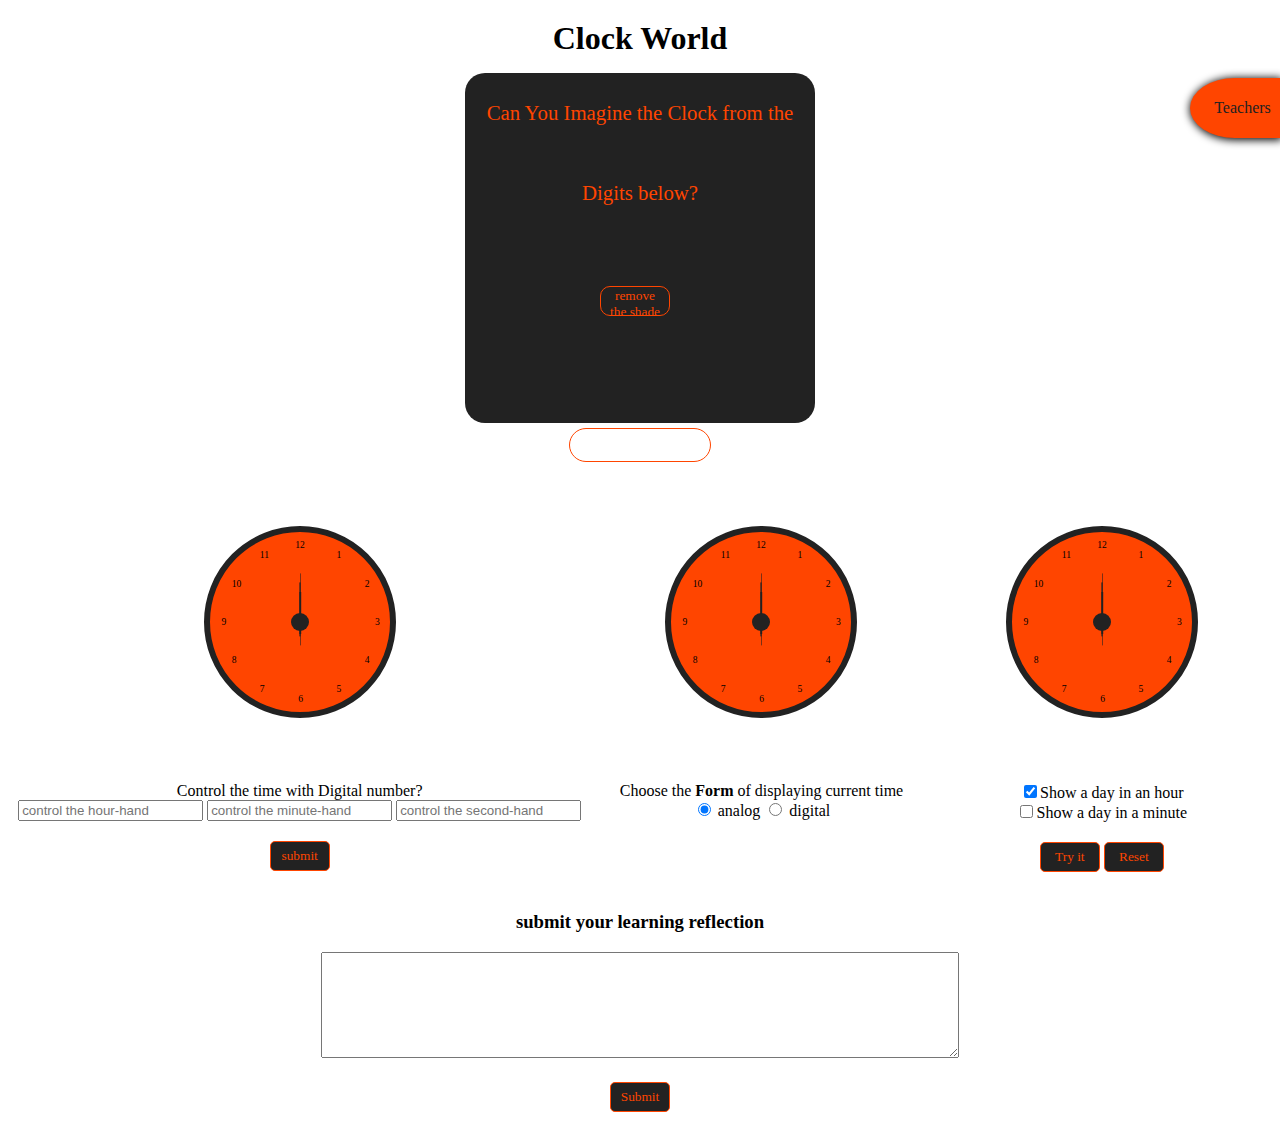
<file: index.html>
<!DOCTYPE html>
<html lang="en">
<head>
  
  <!--  Meta  -->
  <meta charset="UTF-8" />
  <title>My New Pen!</title>
  
  <!--  Styles  -->
  <link rel="stylesheet" href="styles/index.processed.css">
</head>
<body>
    <h1>Clock World</h1>
<div class="teacherPage"><span><a href="teacherPage.html">Teachers</a></span></div>

<!-- main theme shown in the top -->
<div class="squre">
  <span>1</span>
  <span>2</span>
  <span>3</span>
  <span>4</span>
  <span>5</span>
  <span>6</span>
  <span>7</span>
  <span>8</span>
  <span>9</span>
  <span>10</span>
  <span>11</span>
  <span>12</span>
  <div class="hour"></div>
  <div class="minute"></div>
  <div class="second"></div>
</div>
<div class="shade">
 <div class="ques">Can You Imagine the Clock from the Digits below?</div>
  <button>remove the shade</button>
</div>

<div class="digit1">
  <p id = "time"></p>
</div>


<!-- three questions with interaction -->

<div class="wrapQues">
  <div class="que1">
    <div class="clock1">
      <div class="squre">
          <span>1</span>
          <span>2</span>
          <span>3</span>
          <span>4</span>
          <span>5</span>
          <span>6</span>
          <span>7</span>
          <span>8</span>
          <span>9</span>
          <span>10</span>
          <span>11</span>
          <span>12</span>
          <div class="hour"></div>
          <div class="minute"></div>
          <div class="second"></div>
      </div>
    </div>
    <div class="intera1"> Control the time with Digital number?</div>
    <input type="number" placeholder="control the hour-hand" class="input1">
    <input type="number" placeholder="control the minute-hand" class="input2">
    <input type="number" placeholder="control the second-hand" class="input3"><br>
    <button class="btn1">submit</button><br>
  </div>
  <div class="que2">
    <div class="clock2">
      <div class="squre hideClock">
        <span>1</span>
        <span>2</span>
        <span>3</span>
        <span>4</span>
        <span>5</span>
        <span>6</span>
        <span>7</span>
        <span>8</span>
        <span>9</span>
        <span>10</span>
        <span>11</span>
        <span>12</span>
        <div class="hour hour2"></div>
        <div class="minute minute2"></div>
        <div class="second second2"></div>
      </div>
        <p class = "time2"></p>
    </div>
      

    <div class="intera2">Choose the <strong>Form</strong> of displaying current time</div>
      <label for="">
        <input type="radio" name="timeFormat" value="analog" checked > analog
      </label>
      <label for="">
        <input type="radio" name="timeFormat" value="digital"> digital
      </label>
  </div>
  <div class="que3">
    <div class="clock3">
      <div class="squre">
        <span>1</span>
        <span>2</span>
        <span>3</span>
        <span>4</span>
        <span>5</span>
        <span>6</span>
        <span>7</span>
        <span>8</span>
        <span>9</span>
        <span>10</span>
        <span>11</span>
        <span>12</span>
        <div class="hour hour3"></div>
        <div class="minute minute3"></div>
        <div class="second second3"></div>
      </div>
    </div>
    <div class="intera3">
      <label for="">
        <input type="checkbox" name="chooseType" value="inHour" checked>Show a day in an hour <br>
      </label>
      <label for="">
        <input type="checkbox" name="chooseType" value="inMinute">Show a day in a minute <br>
      </label>
      <button class="btnTry">Try it</button>
      <button class="reset">Reset</button>
    </div>
  </div>
</div>

<div class="reflection">
  <h3>submit your learning reflection</h3>
  <textarea name="reflection" id="reflection" cols="30" rows="10"></textarea><br>
  <button class="btnSub">Submit</button>
</div>

<div class="present"></div>



<!-- 
<input type="radio">
<input type="text">
<input type="checkbox">
<textarea></textarea>
<select>
  <option></option>
</select>
<button type="button">sulbmit</button> -->
  <!--
  
  <!-- Scripts -->
  <script src="scripts/index.js"></script>
</body>
</html>
</file>
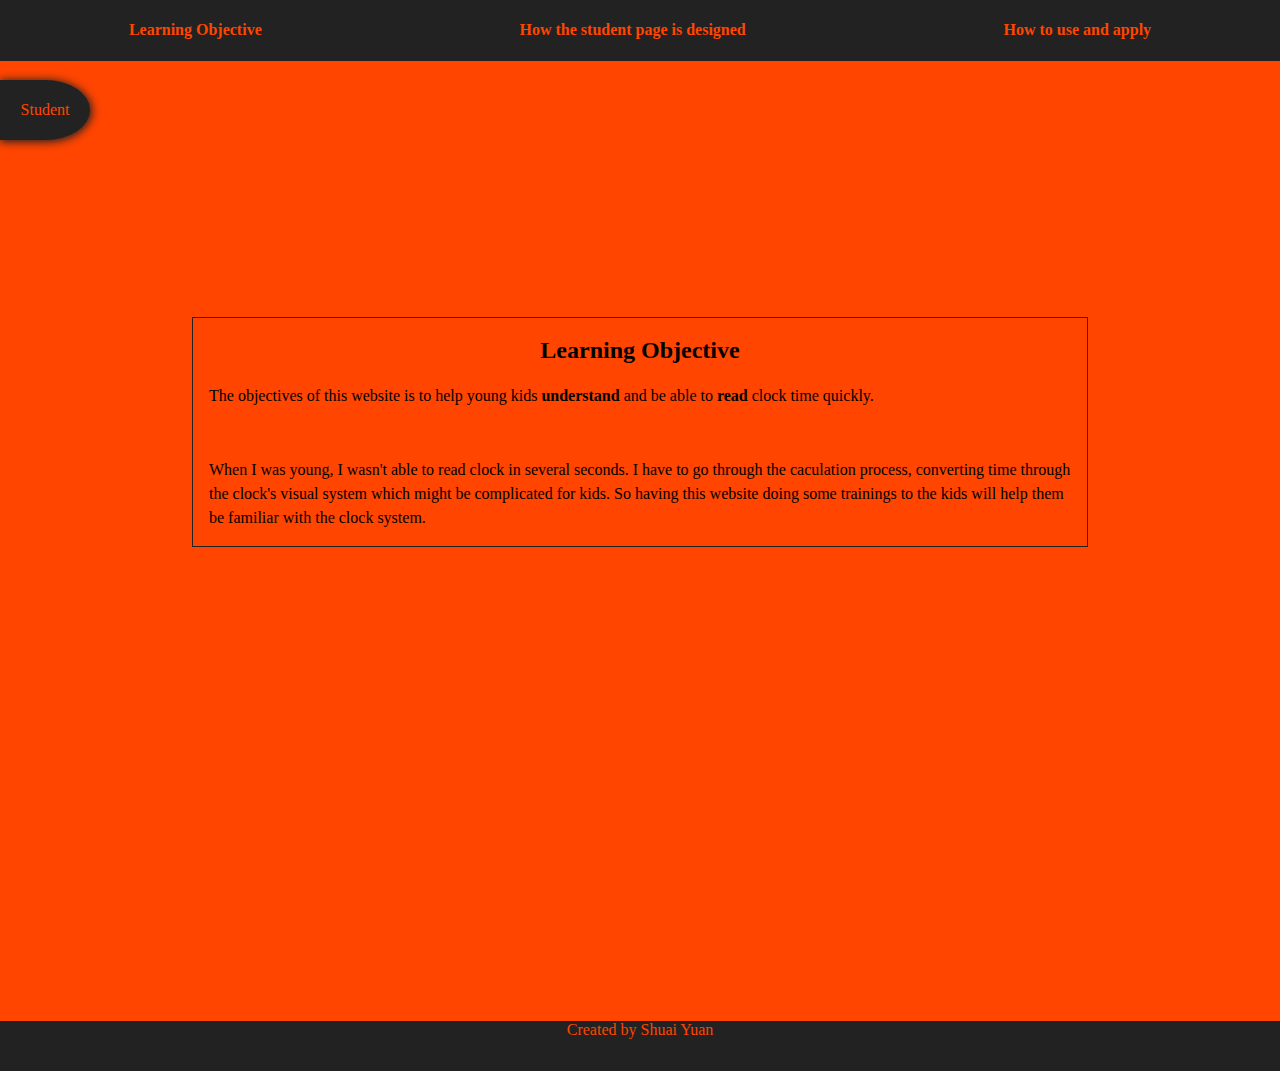
<file: teacherPage.html>
<!DOCTYPE html>
<html lang="en">
<head>
  <meta charset="UTF-8">
  <meta name="viewport" content="width=device-width, initial-scale=1.0">
  <meta http-equiv="X-UA-Compatible" content="ie=edge">
  <title>Document</title>
  <link rel="stylesheet" href="styles/teacherPage.css">
</head>
<body>
  <!--Explain the lesson objectives and important details.
Explain how the student page is designed.
Explain how the teacher might use the student page to extend the experience in non-digital ways.  -->
<nav class="container">
  <h4>Learning Objective</h4>
  <h4>How the student page is designed</h4>
  <h4>How to use and apply</h4>
</nav>

<div class="studentPage"><span><a href="index.html">Student</a></span></div>

<div class="wrapup">
  <div class="container2 learningObjective">
    <div class="learning learningO">
      <h2>Learning Objective</h2>
      <p>The objectives of this website is to help young kids <strong> understand </strong> and be able to <strong> read </strong> clock time quickly.</p><br>
      <p>When I was young, I wasn't able to read clock in several seconds. I have to go through the caculation process, converting time through the clock's visual system which might be complicated for kids. So having this website doing some trainings to the kids will help them be familiar with the clock system.</p>
    </div>
  </div>

  <div class="container2 howDesigned">
    <div class="learning learningO">
      <h2>How the student page is designed</h2>
      <p>There are mainly four activities on this website. First, students are supposed to guess the clock time from the digitals; Second, they can control the hands of hour, minute and second by typing in numbers; Third, they can switch back and forth between different forms of time; Lastly, they could fasten the time and observe the past of one day in one minute or one hour, which might deepen their understanding of how clock works.</p><br>
    </div>
  </div>
  
  <div class="container2 howUse">
    <div class="learning learningO">
      <h2>How to use and apply</h2>
      <p>Teachers should first create a scenarios where students have to figure out the time, otherwise they would be late for a class or meeting. Since clock is the only available tool at hand, they have no choice but try to read the time on their own</p><br>
      <p>Then teachers could present the students with this website, requiring them to click around on this website, changing different settings, and familiarize themseleves with the clock and its operation.</p>
      <p>After having fun with the clock, teachers can ask the students to write down their reflection on how clock works and what they've learned about the clock.</p>
    </div>
  </div>
</div>
  
<footer>
  <p>Created by Shuai Yuan</p>
</footer>

<script src="scripts/teacherPage.js"></script>
</body>
</html>
</file>
<file: styles/index.processed.css>
body {
  background: #fff;
  text-align: center;
}

a {
  text-decoration: none;
  color: #222;
}

h1 {
  margin-top: 20px;
  font-family: raleway;
}

.teacherPage {
  position: absolute;
  right: 0px;
  background: orangered;
  height: 60px;
  width: 90px;
  line-height: 60px;
  border-radius: 100% 0 0 100%;
  cursor: pointer;
  box-shadow: 1px 1px 9px 1px;
  transition: all 1s ease;
  z-index: 100;
}

.teacherPage:hover {
  /*   right: 20px; */
  width: 120px;
}

.teacherPage span {
  padding-left: 15px;
  font-family: raleway;
}

.squre {
  width: 300px;
  height: 300px;
  background: orangered;
  margin: 0 auto;
  border-radius: 50%;
  position: relative;
  /*   box-shadow: 0px 2px 12px 0px; */
  border: 10px solid #222;
}

.squre span {
  position: absolute;
  top: 47%;
  left: 49%;
}

.squre span:nth-child(1) {
  transform: translate(4em, -6.93em);
}

.squre span:nth-child(2) {
  transform: translate(6.93em, -4em);
}

.squre span:nth-child(3) {
  transform: translate(8em, 0em);
}

.squre span:nth-child(4) {
  transform: translate(6.93em, 4em);
}

.squre span:nth-child(5) {
  transform: translate(4em, 6.93em);
}

.squre span:nth-child(6) {
  transform: translate(0, 8em);
}

.squre span:nth-child(7) {
  transform: translate(-4em, 6.93em);
}

.squre span:nth-child(8) {
  transform: translate(-6.93em, 4em);
}

.squre span:nth-child(9) {
  transform: translate(-8em, 0);
}

.squre span:nth-child(10) {
  transform: translate(-6.93em, -4em);
}

.squre span:nth-child(11) {
  transform: translate(-4em, -6.93em);
}

.squre span:nth-child(12) {
  transform: translate(-0.3em, -8em);
}

.squre:after {
  content: "";
  position: absolute;
  width: 30px;
  height: 30px;
  background: #222;
  top: 0;
  left: 0;
  right: 0;
  bottom: 0;
  margin: auto;
  border-radius: 50%;
  /*   border: 1px solid #222; */
}

.hour {
  position: absolute;
  width: 3px;
  height: 70px;
  background: #222;
  top: -10%;
  left: 0;
  right: 0;
  bottom: 0;
  margin: auto;
  transform-origin: 0.1em 3.2em;
  animation: hour 43200s linear 0s infinite;
}

/* @keyframes hour {
  to {
    transform: rotate(359deg);
  }
} */

.minute {
  position: absolute;
  width: 2px;
  height: 90px;
  background: #222;
  top: -14%;
  left: 0;
  right: 0;
  bottom: 0;
  margin: auto;
  transform-origin: 0.1em 4.2em;
  animation: minute 3600s linear 0s infinite;
}

/* @keyframes minute {
  to {
    transform: rotate(359deg);
  }
} */

.second {
  position: absolute;
  width: 1px;
  height: 120px;
  background: #222;
  top: -14%;
  left: 0;
  right: 0;
  bottom: 0;
  margin: auto;
  transform-origin: 0.1em 5.1em;
  animation: second 60s steps(60, end) 0s infinite;
}

/* @keyframes second {
  to {
    transform: rotate(359deg);
  }
} */

#time {
  color: #222;
  font-size: 2em;
  font-family: raleway;
}

.shade {
  position: absolute;
  width: 350px;
  height: 350px;
  background: #222;
  left: 50%;
  margin-left: -175px;
  margin-top: -325px;
  transition: opacity 0.4s, margin 1s, transform 3.5s;
  border-radius: 20px;
}

.ques {
  color: orangered;
  font-family: raleway;
  font-size: 1.3em;
  line-height: 80px;
}

.shade button {
  color: orangered;
  background: #222;
  font-family: raleway;
  display: block;
  position: absolute;
  left: -10px;
  right: 0;
  top: 0;
  bottom: -30%;
  margin: auto;
  width: 70px;
  height: 30px;
  border: 1px solid orangered;
  border-radius: 10px;
  transition: all 1s ease;
  cursor: pointer;
}

.shade button:hover {
  background: orangered;
  color: #222;
}

.remove {
  margin-left: -600px;
  opacity: 0;
  transform: scale(0.3);
}

.digit1 {
  margin: 0 auto;
  margin-top: 30px;
  width: 140px;
  border: 1px solid orangered;
  border-radius: 20px;
}

/* quesiton/interaction part */

.wrapQues {
  display: flex;
  justify-content: space-around;
  flex-wrap: wrap;
}

.wrapQues .que1 .clock1 .squre {
  transform: scale(0.6);
}

.wrapQues .que2 .clock2 .squre {
  transform: scale(0.6);
}

.wrapQues .que3 .clock3 .squre {
  transform: scale(0.6);
}

.reflection textarea {
  width: 50%;
  height: 100px;
}

/* .intera1 button {
  margin: 30px 0;
} */

button {
  background: #222;
  color: orangered;
  border: 0.5px solid orangered;
  height: 30px;
  width: 60px;
  border-radius: 5px;
  cursor: pointer;
  margin: 20px 0;
  font-family: raleway;
}

button:hover {
  color: #fff;
}

/* que1 */

.clock1 .squre .hour {
  transition: all 5s ease-in-out;
}

.clock1 .squre .minute {
  transition: all 5s ease-in-out;
}

.clock1 .squre .second {
  transition: all 5s ease-in-out;
}

/* que2 */

.clock2 {
  position: relative;
  transition: all 2s ease-in-out;
}

.hideClock {
  opacity: 1;
  transition: all 2s ease-in-out;
  transform-origin: 50% 50%;
}

.time2 {
  position: absolute;
  top: 0;
  left: 0;
  right: 0;
  bottom: 0;
  margin: auto;
  /*   top: 47%; */
  height: 100px;
  line-height: 100px;
  opacity: 0;
  transition: all 2s;
  font-family: raleway;
  font-size: 2em;
  border: 3px dashed orangered;
  border-radius: 5px;
}

.show {
  opacity: 1;
}

.noShow {
  opacity: 0;
}

/* que3 */

.hourHand1 {
  transition: all 3600s;
  transform: rotate(720deg);
}

.minuteHand1 {
  transition: all 3600s;
  transform: rotate(8640deg);
}

.secondHand1 {
  transition: all 3600s;
  transform: rotate(518400deg);
}

.hourHand2 {
  transition: all 60s;
  transform: rotate(720deg);
}

.minuteHand2 {
  transition: all 60s;
  transform: rotate(8640deg);
}

.secondHand2 {
  transition: all 60s;
  transform: rotate(518400deg);
}

.present {
  width: 70%;
  margin: 0 auto;
}
</file>
<file: styles/teacherPage.css>
body {
  margin: 0;
  text-align: center;
  background: orangered;
}

.container {
  display: flex;
  justify-content: space-around;
  color: orangered;
  background: #222;

}

.container h4:hover {
  color: #fff;
  cursor: pointer;
}

a {
  text-decoration: none;
  color: orangered;
}

.studentPage {
  top: 80px;
  position: absolute;
  left: 0px;
  background: #222;
  height: 60px;
  width: 90px;
  line-height: 60px;
  border-radius: 0 100% 100% 0;
  cursor: pointer;
  box-shadow: 1px 1px 9px 1px #222;
  transition: all 1s ease;
  z-index: 100;
}

.studentPage:hover {
  width: 120px;
}

.studentPage span {
  font-family: raleway;
}

.container2 {
  width: 70%;
  margin-left: -35%;
  position: absolute;
  left: 50%;
  margin-top: 20%;
  transition: all 2s;
}

.learningObjective {
  opacity: 0;
}

.learning {
  border: 1px solid #222;
}

.learning p {
  text-align: left;
  padding: 0 1em;
  line-height: 1.5em;
}

.wrapup {
  position: relative;
}

.howDesigned {
  position: absolute;
  opacity: 0;
}

.howUse {
  opacity: 0;
}



@media screen and (max-width: 600px) {
  .container {
    flex-direction: column;
    align-items: center;
  }
}



.opacity {
  opacity: 1;
}


/* .container2:nth-child(2) {
  opacity: 1;
} */

footer {
  margin: auto;
  background: #222;
  height: 50px;
  color: orangered;
  margin-top: 75%;;
}
</file>
